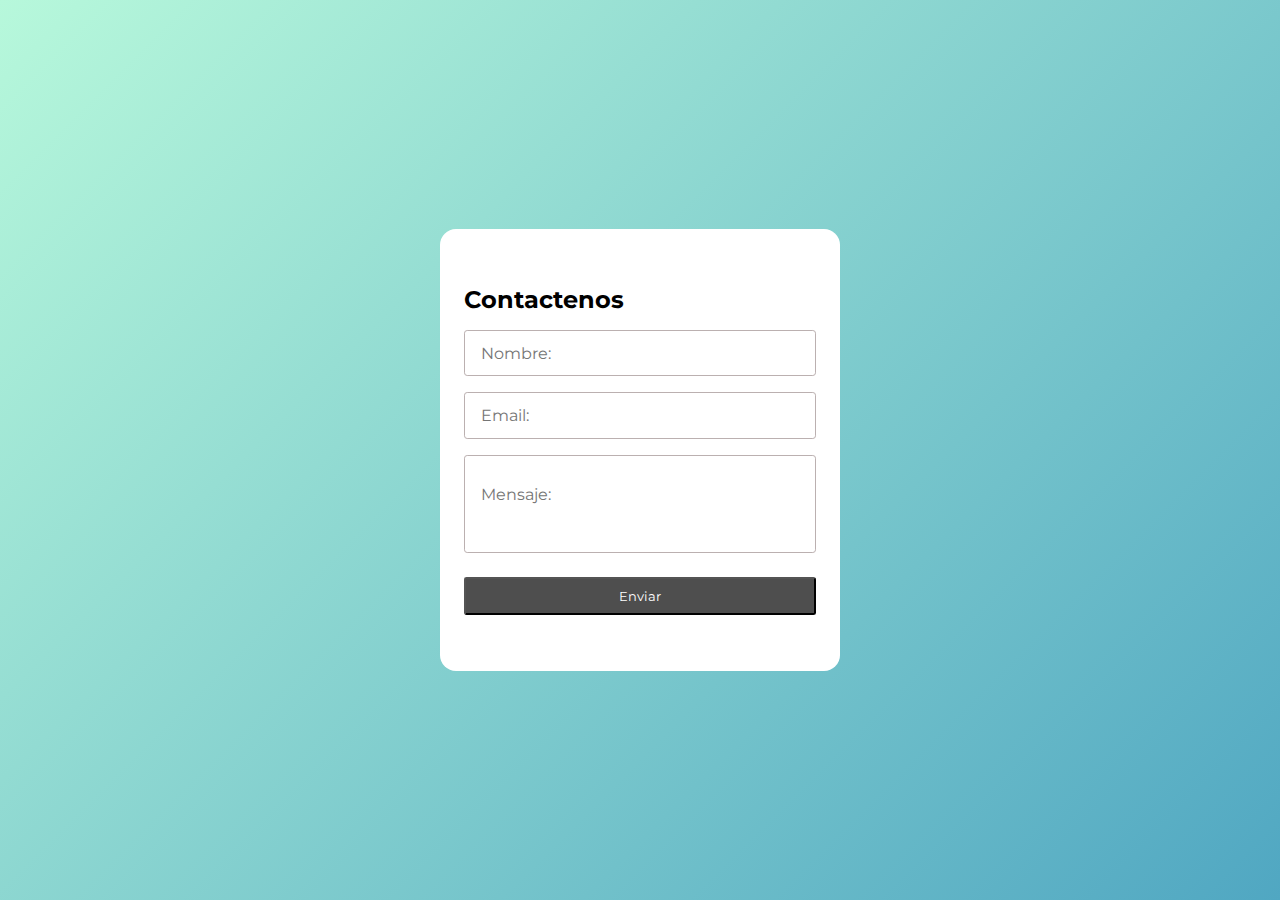
<file: Contactenos/index.html>
<!DOCTYPE html>
<html lang="en">
<head>
    <meta charset="UTF-8">
    <meta http-equiv="X-UA-Compatible" content="IE=edge">
    <meta name="viewport" content="width=device-width, initial-scale=1.0">
    <title>Contactenos ya</title>
    <link rel="stylesheet" href="estilos.css">
</head>
<body>
    <form  class="form" action="https://formspree.io/f/xvolrqlz"
    method="POST">
        <div class="form__container">
            <h2 class="form__titler">Contactenos</h2>
            <input type="text" class="from__input" placeholder="Nombre:" name="name">
            <input type="email" class="from__input" placeholder="Email:"name="email">
            <textarea class="from__input form__input--message" placeholder="Mensaje:" name="message"></textarea>

            <input type="submit" value="Enviar" class="form__cta">

        </div>
    </form>
</body>
</html>
</file>
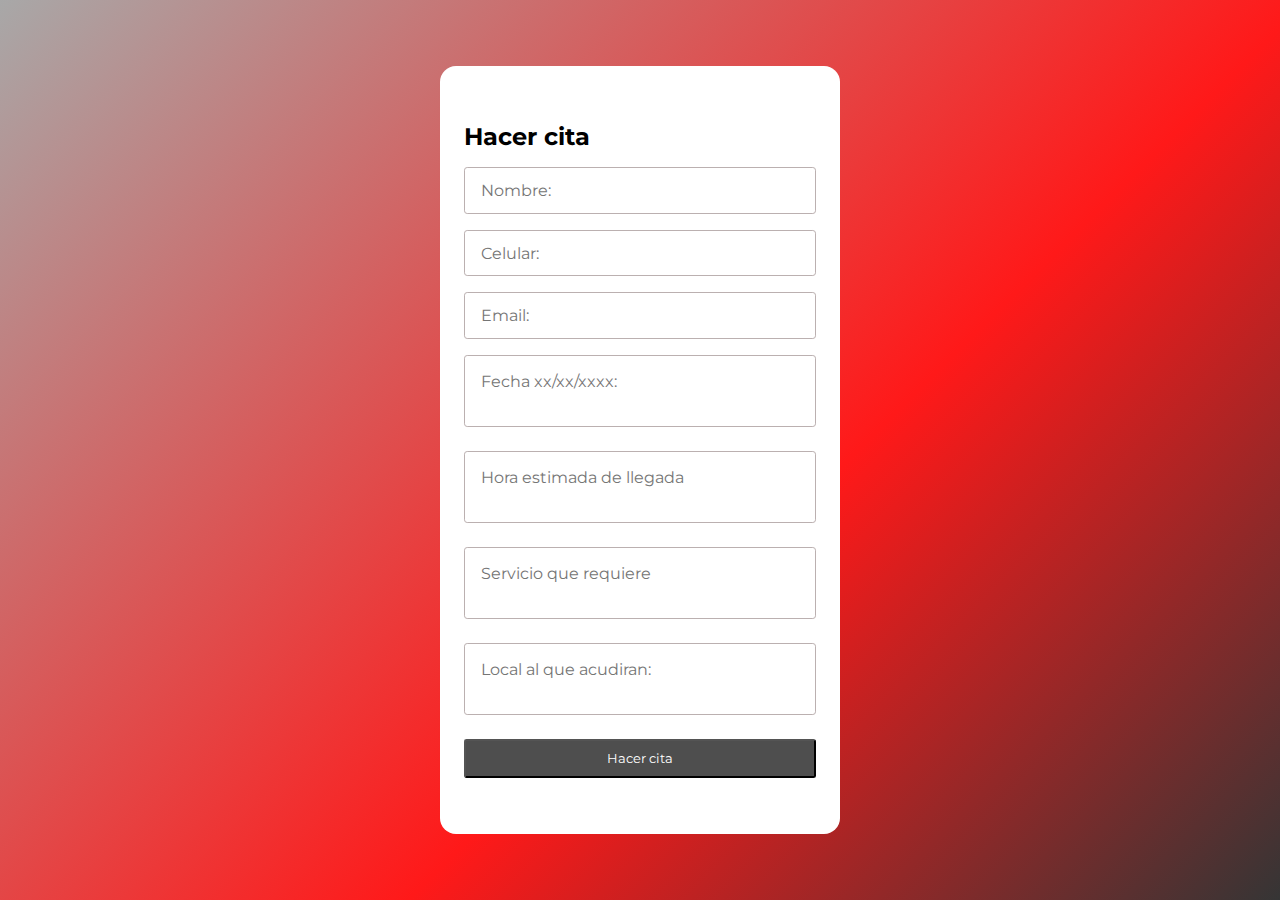
<file: Hacer cita/index.html>
<!DOCTYPE html>
<html lang="en">
<head>
    <meta charset="UTF-8">
    <meta http-equiv="X-UA-Compatible" content="IE=edge">
    <meta name="viewport" content="width=device-width, initial-scale=1.0">
    <title>Hcer cita</title>
    <link rel="stylesheet" href="estilos.css">
</head>
<body>
    <form  class="form" action="https://formspree.io/f/xvolrqlz"
    method="POST">
        <div class="form__container">
            <h2 class="form__titler">Hacer cita</h2>
            <input type="text" class="from__input" placeholder="Nombre:" name="name">
            <input type="text" class="from__input" placeholder="Celular:" name="numero">
            <input type="email" class="from__input" placeholder="Email:"name="email">
            <textarea class="from__input form__input--message" placeholder="Fecha xx/xx/xxxx:" name="message"></textarea>
            <textarea class="from__input form__input--message" placeholder="Hora estimada de llegada" name="message"></textarea>
            <textarea class="from__input form__input--message" placeholder="Servicio que requiere" name="message"></textarea>
            <textarea class="from__input form__input--message" placeholder="Local al que acudiran:" name="message"></textarea>

            <input type="submit" value="Hacer cita" class="form__cta">

        </div>
    </form>
</body>
</html>
</file>
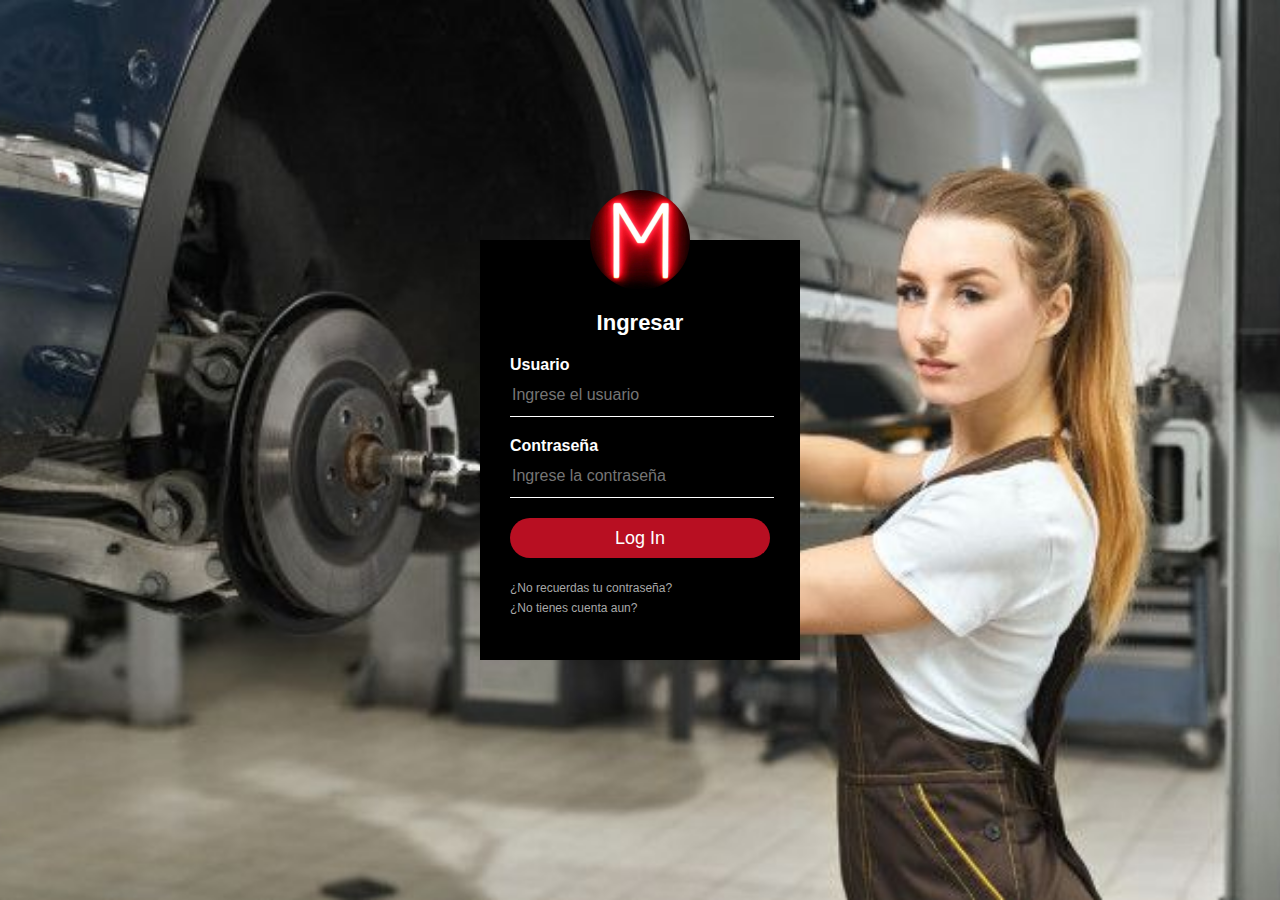
<file: login/index.html>
<!DOCTYPE html>
<html>
  <head>
    <meta charset="utf-8">
    <title>Login Form Design One | Fazt</title>
    <link rel="stylesheet" href="css/master.css">
  </head>
  <body>

    <div class="login-box">
      <img src="img/logo.png" class="avatar" alt="Avatar Image">
      <h1>Ingresar</h1>
      <form>
        <!-- USERNAME INPUT -->
        <label for="username"> Usuario</label>
        <input type="text" placeholder="Ingrese el usuario">
        <!-- PASSWORD INPUT -->
        <label for="password">Contraseña</label>
        <input type="password" placeholder="Ingrese la contraseña">
        <input type="submit" value="Log In">
        <a href="#">¿No recuerdas tu contraseña?</a><br>
        <a href="#">¿No tienes cuenta aun?</a>
      </form>
    </div>
  </body>
</html>
</file>
<file: Contactenos/estilos.css>
@import url('https://fonts.googleapis.com/css2?family=Montserrat:wght@300;400;700&display=swap');

*{
    margin: 0;
    padding: 0;
    box-sizing: border-box;
}

body{
    background-image: linear-gradient(-225deg, #B7F8DB 0%, #50A7C2 100%);
    min-height: 100vh;
    width: 100%;
    display: flex;
    font-family: 'Montserrat', sans-serif;
}

.form{
    background-color: #fff;
    width: 90%;
    margin: auto;
    max-width: 400px;
    border-radius: 1em;
    padding: 3.5em 1.5em;
}
.form__container{
    width: 100%;
    display: grid;
    gap: 1em;
    grid-auto-columns: 100%;
}
.form__title{
    text-align: center;
    font-size: 1.9rem;
    margin-bottom: .4em;
}

.from__input{
    font-family: inherit;
    font-size: 1rem;
    padding: .8em 1em;
    outline: none;
    border: none;
    border: 1px solid #bbb0b0;
    border-radius: 0.2em;
}

.form__input--message{
    resize: none;
    padding: 1.8em 1em;
    margin-bottom: .5em;
}

.form__cta{
    font-family: inherit;
    background-color: rgb(78, 78, 78);
    color: #ffff;
    font-weight: 300;
    padding: .7em 0;
    border-radius: .2em;
    cursor: pointer;
    font-weight: 400;
}


@media (max-width:450px){
    .form{
        padding: 3.5em 1.5em;
    }
}
</file>
<file: Hacer cita/estilos.css>
@import url('https://fonts.googleapis.com/css2?family=Montserrat:wght@300;400;700&display=swap');

*{
    margin: 0;
    padding: 0;
    box-sizing: border-box;
}

body{
    background-image: linear-gradient(-225deg, #a8a8a8 0%,#ff1919 60%, #353535 100%);
    min-height: 100vh;
    width: 100%;
    display: flex;
    font-family: 'Montserrat', sans-serif;
}

.form{
    background-color: #fff;
    width: 90%;
    margin: auto;
    max-width: 400px;
    border-radius: 1em;
    padding: 3.5em 1.5em;
}
.form__container{
    width: 100%;
    display: grid;
    gap: 1em;
    grid-auto-columns: 100%;
}
.form__title{
    text-align: center;
    font-size: 1.9rem;
    margin-bottom: .4em;
}

.from__input{
    font-family: inherit;
    font-size: 1rem;
    padding: .8em 1em;
    outline: none;
    border: none;
    border: 1px solid #bbb0b0;
    border-radius: 0.2em;
}

.form__input--message{
    resize: none;
    padding: 1em 1em;
    margin-bottom: .5em;
}

.form__cta{
    font-family: inherit;
    background-color: rgb(78, 78, 78);
    color: #ffff;
    font-weight: 300;
    padding: .7em 0;
    border-radius: .2em;
    cursor: pointer;
    font-weight: 400;
}


@media (max-width:450px){
    .form{
        padding: 3.5em 1.5em;
    }
}
</file>
<file: login/css/master.css>
body {
  margin: 0;
  padding: 0;
  background: url(../img/bg.jpeg) no-repeat center top;
  background-size: cover;
  font-family: sans-serif;
  height: 100vh;
}

.login-box {
  width: 320px;
  height: 420px;
  background: #000;
  color: #fff;
  top: 50%;
  left: 50%;
  position: absolute;
  transform: translate(-50%, -50%);
  box-sizing: border-box;
  padding: 70px 30px;
}

.login-box .avatar {
  width: 100px;
  height: 100px;
  border-radius: 50%;
  position: absolute;
  top: -50px;
  left: calc(50% - 50px);
}

.login-box h1 {
  margin: 0;
  padding: 0 0 20px;
  text-align: center;
  font-size: 22px;
}

.login-box label {
  margin: 0;
  padding: 0;
  font-weight: bold;
  display: block;
}

.login-box input {
  width: 100%;
  margin-bottom: 20px;
}

.login-box input[type="text"], .login-box input[type="password"] {
  border: none;
  border-bottom: 1px solid #fff;
  background: transparent;
  outline: none;
  height: 40px;
  color: #fff;
  font-size: 16px;
}

.login-box input[type="submit"] {
  border: none;
  outline: none;
  height: 40px;
  background: #b80f22;
  color: #fff;
  font-size: 18px;
  border-radius: 20px;
}

.login-box input[type="submit"]:hover {
  cursor: pointer;
  background: #313131;
  color: #000;
}

.login-box a {
  text-decoration: none;
  font-size: 12px;
  line-height: 20px;
  color: darkgrey;
}

.login-box a:hover {
  color: #fff;
}
</file>
